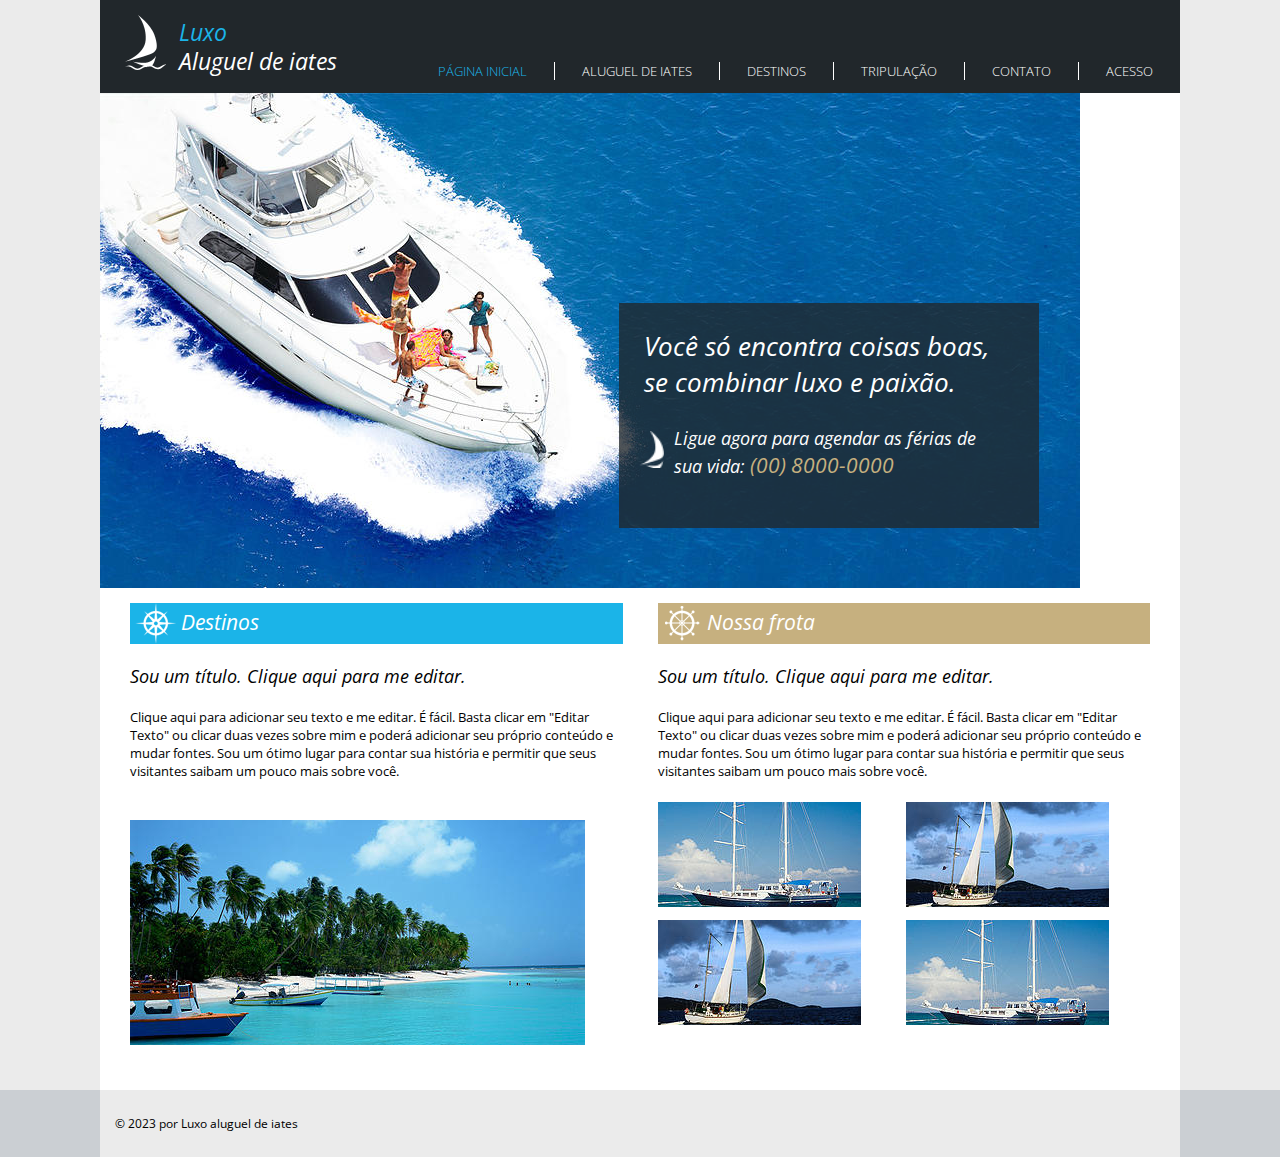
<file: projeto-iates/templates/index.html>
<!DOCTYPE html>
<html lang="pt-br">
  <head>
    <meta charset="UTF-8" />
    <meta http-equiv="X-UA-Compatible" content="IE=edge" />
    <meta name="viewport" content="width=device-width, initial-scale=1.0" />
    <title>Luxo - Aluguel de iates</title>
    <link rel="shortcut icon" href="../images/barco2.png" type="image/x-icon" />
    <link rel="stylesheet" href="../css/default.css" />
  </head>

  <body>
    <div class="page">
    <header>
      <div id="title">
        <img src="../images/barco1.png" alt="ícone de barco" />
        <div class="headtitle">
          <h1>Luxo</h1>
          <h2>Aluguel de iates</h2>
        </div>
      </div>

      <nav>
        <ul class="navmenu">
          <li><a href="index.html" class="accent">Página inicial</a></li>
          <li><a href="aluguel.html">Aluguel de iates</a></li>
          <li><a href="destinos.html">Destinos</a></li>
          <li><a href="tripulacao.html">Tripulação</a></li>
          <li><a href="contato.html">Contato</a></li>
          <li><a href="acesso.html">Acesso</a></li>
          <li id="menu-mensagens" style="display:none;"> <a href="mensagens.html">Mensagens</a></li>

        </ul>
      </nav>
    </header>

    <main>
      <section id="principal">
        <img src="../images/barcoprincipal.jpg" alt="barco com pessoas" />
        <div class="box">
          <h2>Você só encontra coisas boas, se combinar luxo e paixão.</h2>
          <div class="insidebox">
            <img src="../images/barco2.png" alt="ícone de barco" />
            <p>
              Ligue agora para agendar as férias de sua vida:
              <span>(00) 8000-0000</span>
            </p>
          </div>
        </div>
      </section>

      <div class="topics">
        <section class="destinos">
          <div class="subtitle">
            <img src="../images/destino.png" alt="ícone de leme" />
            <h2>Destinos</h2>
          </div>
          <h3>Sou um título. Clique aqui para me editar.</h3>
          <p>
            Clique aqui para adicionar seu texto e me editar. É fácil. Basta
            clicar em "Editar Texto" ou clicar duas vezes sobre mim e poderá
            adicionar seu próprio conteúdo e mudar fontes. Sou um ótimo lugar
            para contar sua história e permitir que seus visitantes saibam um
            pouco mais sobre você.
          </p>

          <img
            src="../images/barcodestino.jpg"
            alt="barcos numa praia com coqueiros"
          />
        </section>

        <section class="frota">
          <div class="subtitle">
            <img src="../images/nossafrota.png" alt="ícone de leme" />
            <h2>Nossa frota</h2>
          </div>
          <h3>Sou um título. Clique aqui para me editar.</h3>
          <p>
            Clique aqui para adicionar seu texto e me editar. É fácil. Basta
            clicar em "Editar Texto" ou clicar duas vezes sobre mim e poderá
            adicionar seu próprio conteúdo e mudar fontes. Sou um ótimo lugar
            para contar sua história e permitir que seus visitantes saibam um
            pouco mais sobre você.
          </p>

          <div class="container">
            <img src="../images/barconossafrota2.jpg" alt="imagem de barco" />
            <img
              src="../images/barconossafrota1.jpg"
              alt="imagem de barco com vela"
            />
            <img
              src="../images/barconossafrota1.jpg"
              alt="imagem de barco com vela"
            />
            <img src="../images/barconossafrota2.jpg" alt="imagem de barco" />
          </div>
        </section>
      </div>
    </main>
    </div>

    <footer>
      <p>© 2023 por Luxo aluguel de iates</p>
    </footer>
  </body>
  <script src="../js/index.js"></script>

</html>
</file>
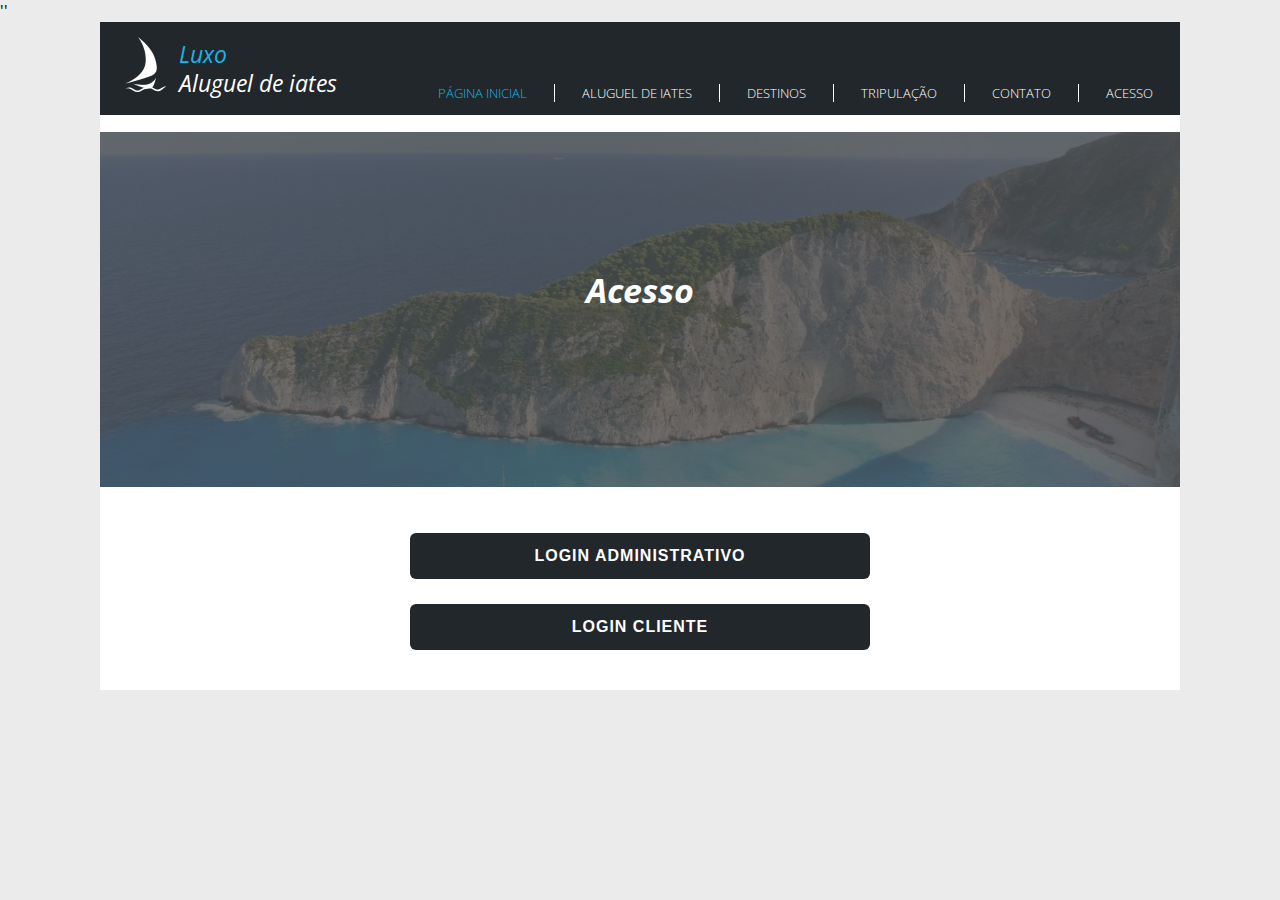
<file: projeto-iates/templates/acesso.html>
<!doctype html>
<html lang="pt-BR">
<head>
  <meta charset="utf-8" />
  <title>General Acess</title>
  <meta name="viewport" content="width=device-width,initial-scale=1" />

  <script src="../js/jquery-3.6.4.min.js"></script>
  <script src="../js/api.js"></script>
  <link rel="stylesheet" href="../css/default.css" />
  <link rel="stylesheet" href="../css/acess.css" />''
  <script src="../js/acess.js"></script>
</head>
<body>
    <div class="page">
    <header>
      <div id="title">
        <img src="../images/barco1.png" alt="ícone de barco" />
        <div class="headtitle">
          <h1>Luxo</h1>
          <h2>Aluguel de iates</h2>
        </div>
      </div>

      <nav>
        <ul class="navmenu">
          <li><a href="index.html" class="accent">Página inicial</a></li>
          <li><a href="aluguel.html">Aluguel de iates</a></li>
          <li><a href="destinos.html">Destinos</a></li>
          <li><a href="tripulacao.html">Tripulação</a></li>
          <li><a href="contato.html">Contato</a></li>
          <li><a href="acesso.html">Acesso</a></li>
        </ul>
      </nav>
    </header>
    <main>
      <div class="pagtitle">
        <div class="bgtitle"></div>
        <h2>Acesso</h2>
      </div>
      <section id="acess-options" class="acess-options">
        <button id="btn-admin" type="button">Login Administrativo</button>
        <button id="btn-cliente" type="button">Login Cliente</button>
    </section>
    </main>
  </div>
</body>
</html>
</file>
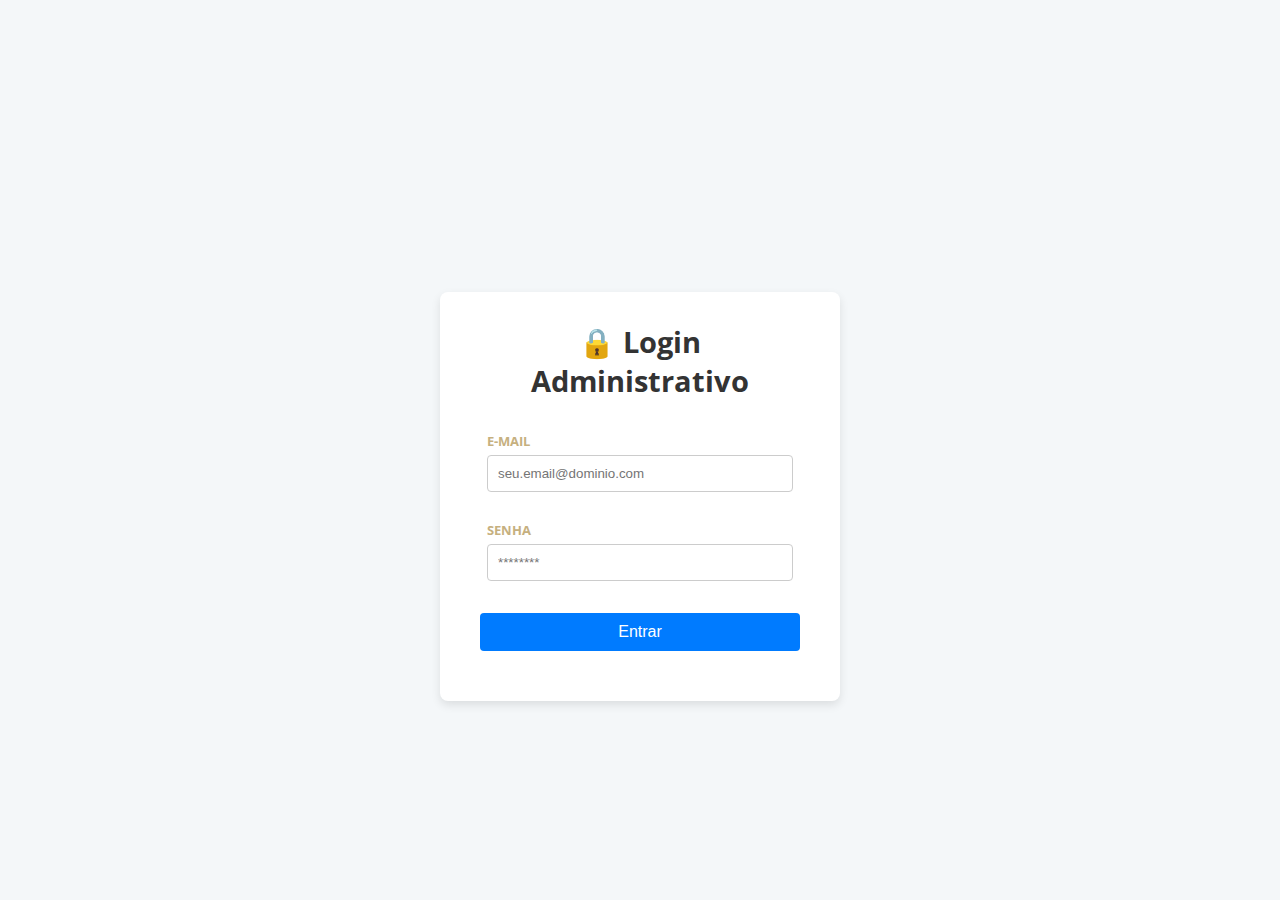
<file: projeto-iates/templates/admin.html>
<!DOCTYPE html>

<html lang="pt-BR">

<head>

    <meta charset="utf-8" />

    <title>Admin - Login</title>

    <meta name="viewport" content="width=device-width, initial-scale=1.0" />
    <script src="../js/jquery-3.6.4.min.js"></script>

    <script src="../js/api.js"></script>

    

    <link rel="stylesheet" href="../css/default.css" />

    <link rel="stylesheet" href="../css/login-admin.css" />

</head>

<body>

    <main class="login-page">

        <article class="login-container">

            <h1>🔒 Login Administrativo</h1>

            

            <form id="form-login" class="login-form">

                <div class="form-group">

                    <label for="login-email">E-mail</label>

                    <input type="email" id="login-email" name="email" required autocomplete="username" placeholder="seu.email@dominio.com" />

                </div>

                

                <div class="form-group">

                    <label for="login-senha">Senha</label>

                    <input type="password" id="login-senha" name="senha" required autocomplete="current-password" placeholder="********" />

                </div>

                

                <button type="submit" class="btn btn-primary">Entrar</button>

            </form>

            

            <div id="erro-login" class="feedback-error" role="alert" style="display:none;"></div>

        </article>

    </main>

    

    <script src="../js/login-admin.js"></script>

</body>

</html>
</file>
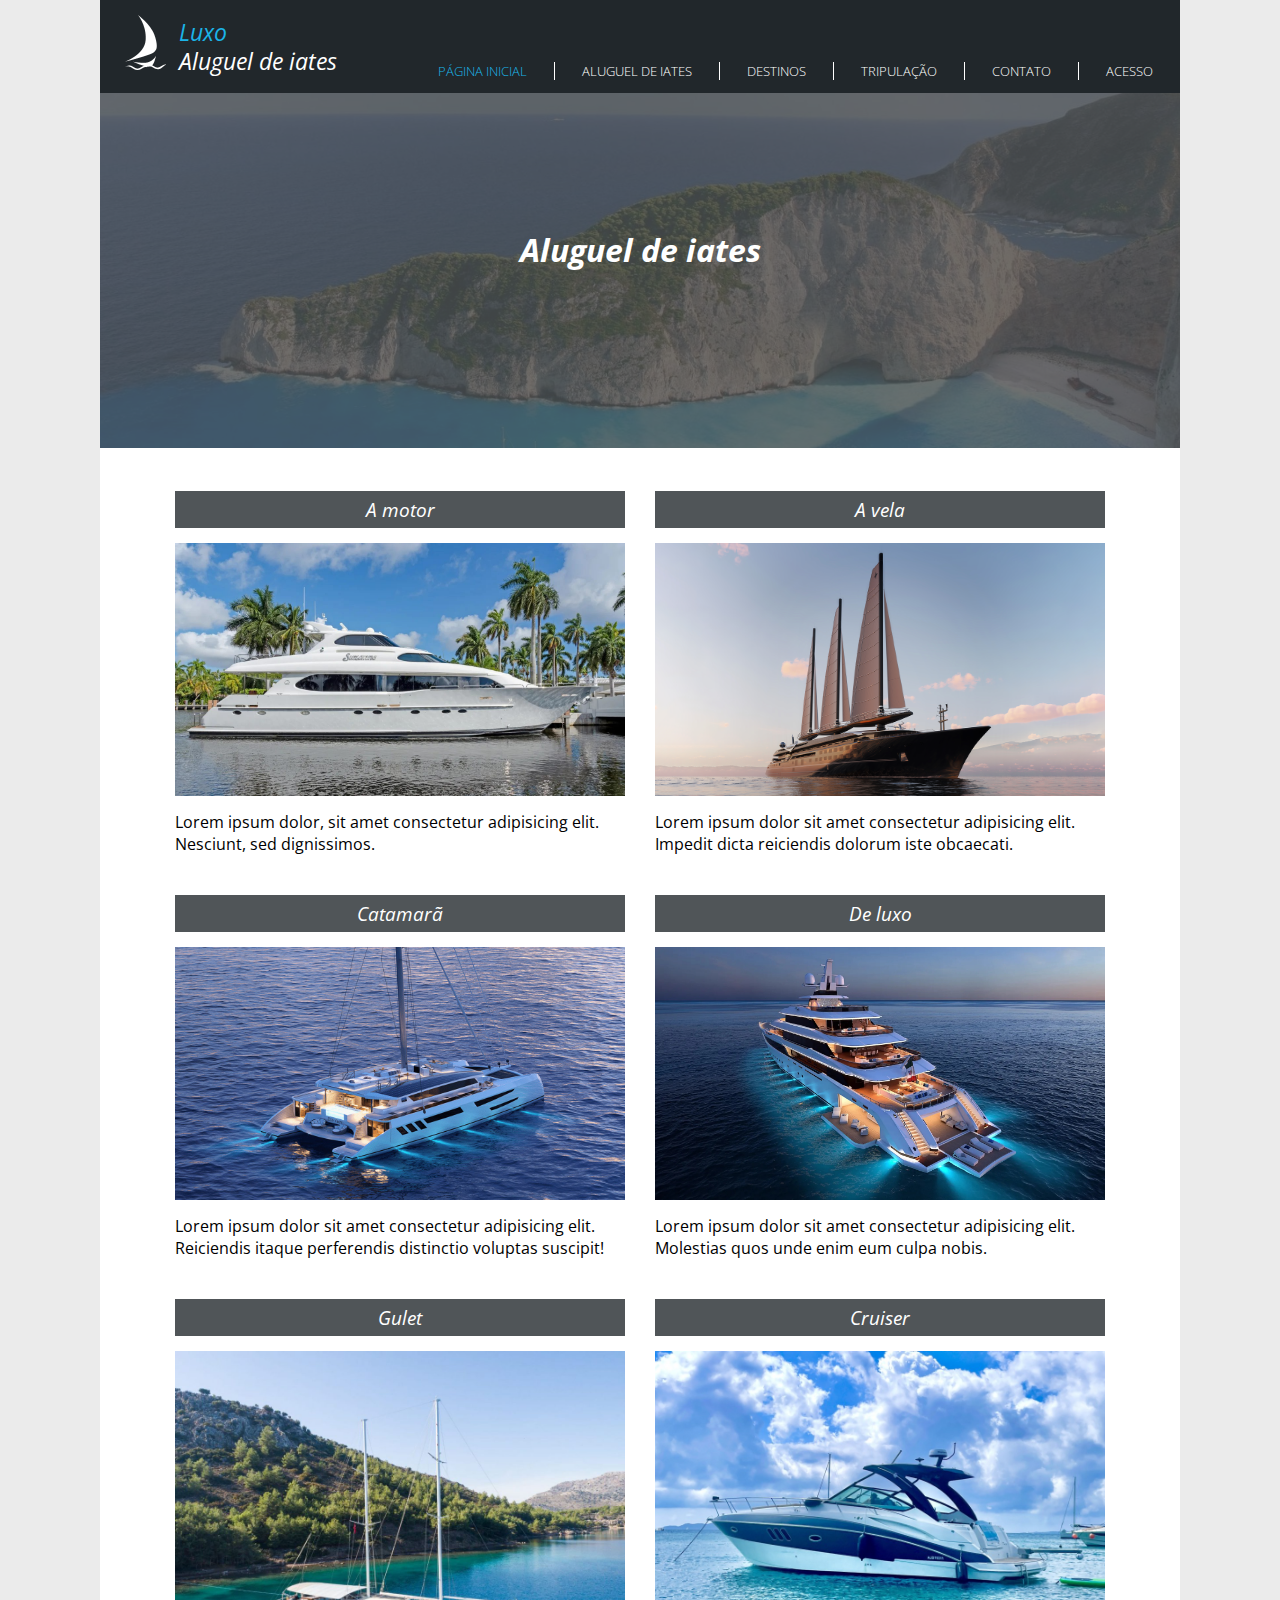
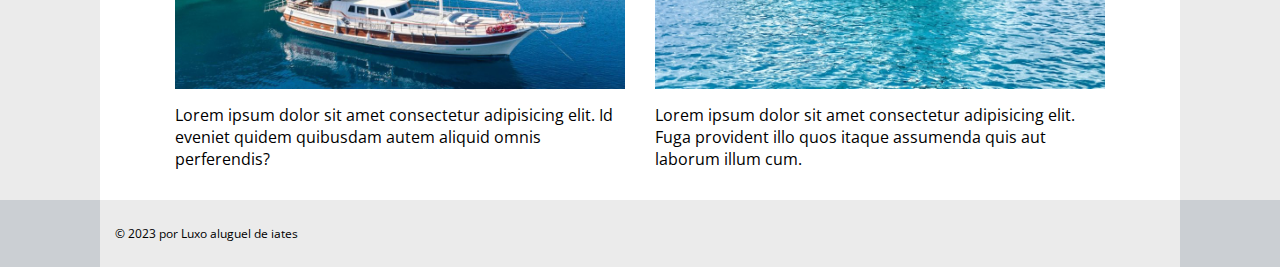
<file: projeto-iates/templates/aluguel.html>
<!DOCTYPE html>
<html lang="pt-br">
  <head>
    <meta charset="UTF-8" />
    <meta http-equiv="X-UA-Compatible" content="IE=edge" />
    <meta name="viewport" content="width=device-width, initial-scale=1.0" />
    <title>Luxo - Aluguel de iates</title>
    <link rel="shortcut icon" href="../images/barco2.png" type="image/x-icon" />
    <link rel="stylesheet" href="../css/default.css" />
  </head>

  <body>
    <div class="page">
    <header>
      <div id="title">
        <img src="../images/barco1.png" alt="ícone de barco" />
        <div class="headtitle">
          <h1>Luxo</h1>
          <h2>Aluguel de iates</h2>
        </div>
      </div>

      <nav>
        <ul class="navmenu">
          <li><a href="index.html" class="accent">Página inicial</a></li>
          <li><a href="aluguel.html">Aluguel de iates</a></li>
          <li><a href="destinos.html">Destinos</a></li>
          <li><a href="tripulacao.html">Tripulação</a></li>
          <li><a href="contato.html">Contato</a></li>
          <li><a href="acesso.html">Acesso</a></li>
          <li id="menu-mensagens" style="display:none;"> <a href="mensagens.html">Mensagens</a></li>

        </ul>
      </nav>
    </header>

    <main>
      <div class="pagtitle">
        <div class="bgtitle"></div>
        <h2>Aluguel de iates</h2>
      </div>

      <section class="aluguel">
        <div>
          <h2>A motor</h2>
          <img src="../images/amotor.jpg" alt="imagem de iate a motor" />
          <p>
            Lorem ipsum dolor, sit amet consectetur adipisicing elit. Nesciunt,
            sed dignissimos.
          </p>
        </div>

        <div>
          <h2>A vela</h2>
          <img src="../images/avela.png" alt="imagem de iate a vela" />
          <p>
            Lorem ipsum dolor sit amet consectetur adipisicing elit. Impedit
            dicta reiciendis dolorum iste obcaecati.
          </p>
        </div>

        <div>
          <h2>Catamarã</h2>
          <img src="../images/catamaran.jpg" alt="imagem de catamarã" />
          <p>
            Lorem ipsum dolor sit amet consectetur adipisicing elit. Reiciendis
            itaque perferendis distinctio voluptas suscipit!
          </p>
        </div>

        <div>
          <h2>De luxo</h2>
          <img src="../images/deluxo.jpg" alt="imagem de iate de luxo" />
          <p>
            Lorem ipsum dolor sit amet consectetur adipisicing elit. Molestias
            quos unde enim eum culpa nobis.
          </p>
        </div>

        <div>
          <h2>Gulet</h2>
          <img src="../images/gulet.jpg" alt="imagem de iate gulet" />
          <p>
            Lorem ipsum dolor sit amet consectetur adipisicing elit. Id eveniet
            quidem quibusdam autem aliquid omnis perferendis?
          </p>
        </div>

        <div>
          <h2>Cruiser</h2>
          <img src="../images/cruiser.jpeg" alt="imagem de iate cruiser" />
          <p>
            Lorem ipsum dolor sit amet consectetur adipisicing elit. Fuga
            provident illo quos itaque assumenda quis aut laborum illum cum.
          </p>
        </div>
      </section>
    </main>
    </div>

    <footer>
      <p>© 2023 por Luxo aluguel de iates</p>
    </footer>
  </body>
</html>
</file>
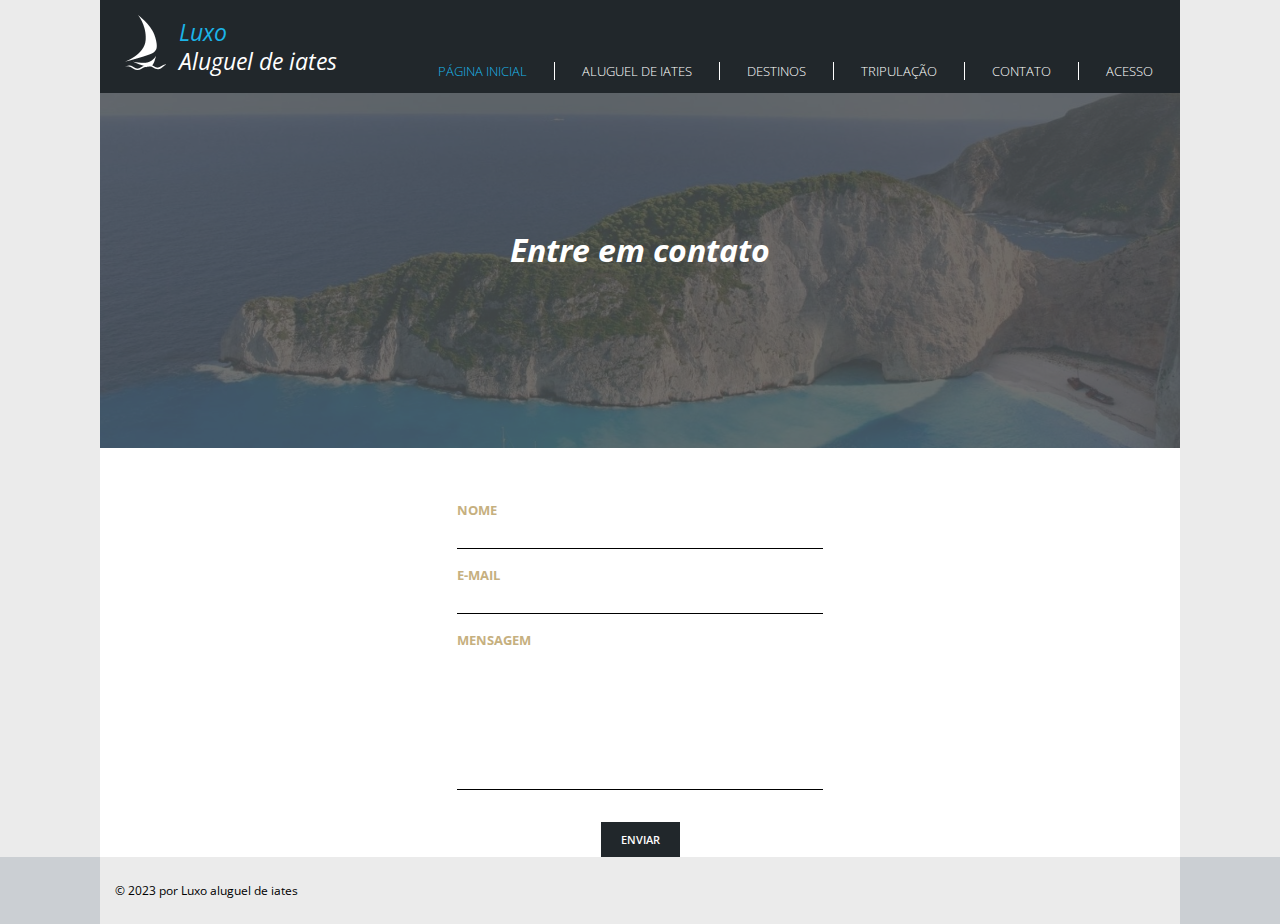
<file: projeto-iates/templates/contato.html>
<!DOCTYPE html>
<html lang="pt-br">
  <head>
    <meta charset="UTF-8" />
    <meta http-equiv="X-UA-Compatible" content="IE=edge" />
    <meta name="viewport" content="width=device-width, initial-scale=1.0" />
    <title>Luxo - Contato</title>
    <link rel="shortcut icon" href="../images/barco2.png" type="image/x-icon" />
    <link rel="stylesheet" href="../css/default.css" />
  </head>

  <body>
    <div class="page">
    <header>
      <div id="title">
        <img src="../images/barco1.png" alt="ícone de barco" />
        <div class="headtitle">
          <h1>Luxo</h1>
          <h2>Aluguel de iates</h2>
        </div>
      </div>

      <nav>
        <ul class="navmenu">
          <li><a href="index.html" class="accent">Página inicial</a></li>
          <li><a href="aluguel.html">Aluguel de iates</a></li>
          <li><a href="destinos.html">Destinos</a></li>
          <li><a href="tripulacao.html">Tripulação</a></li>
          <li><a href="contato.html">Contato</a></li>
          <li><a href="acesso.html">Acesso</a></li>
          <li id="menu-mensagens" style="display:none;"> <a href="mensagens.html">Mensagens</a></li>

        </ul>
      </nav>
    </header>

    <main>
      <div class="pagtitle">
        <div class="bgtitle"></div>
        <h2>Entre em contato</h2>
      </div>

      <script src="../js/jquery-3.6.4.min.js"></script>
<script src="../js/api.js"></script>

<form id="contactForm">
    <div class="entry">
    <label for="nome">Nome</label>
      <input type="text" id="nome" name="nome" required />
    </div>
    <div class="entry">
     <label for="email">E-mail</label>
     <input type="email" id="email" name="email" required />
    </div>
    <div class="entry">
      <label for="msg">Mensagem</label>
      <textarea cols="40" rows="7" id="msg" name="mensagem" required></textarea>
    </div>
</form>

<div class="buttons">
 <button id="btn-submit" class="button" type="submit">Enviar</button>
</div>
    </main>
    </div>

    <footer>
      <p>© 2023 por Luxo aluguel de iates</p>
    </footer>
  </body>
  <script src="../js/contato.js"></script>
</html>
</file>
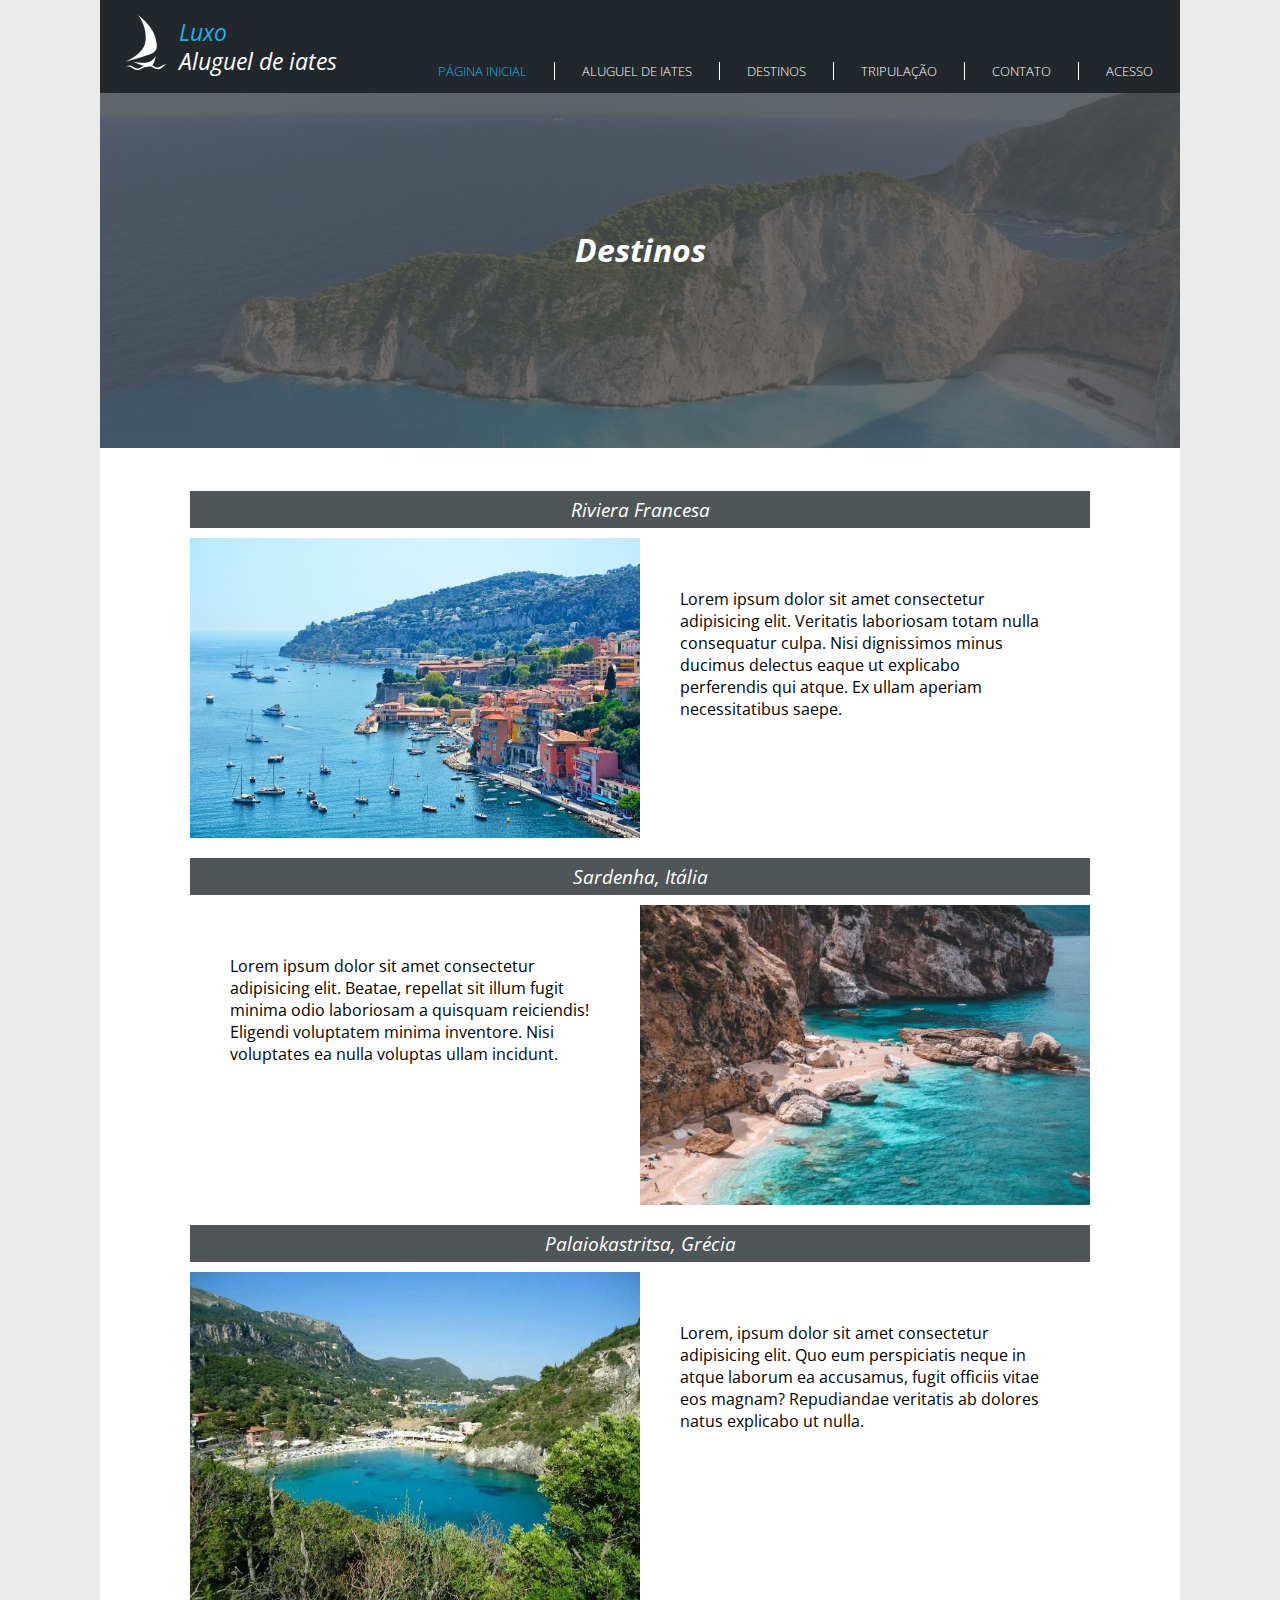
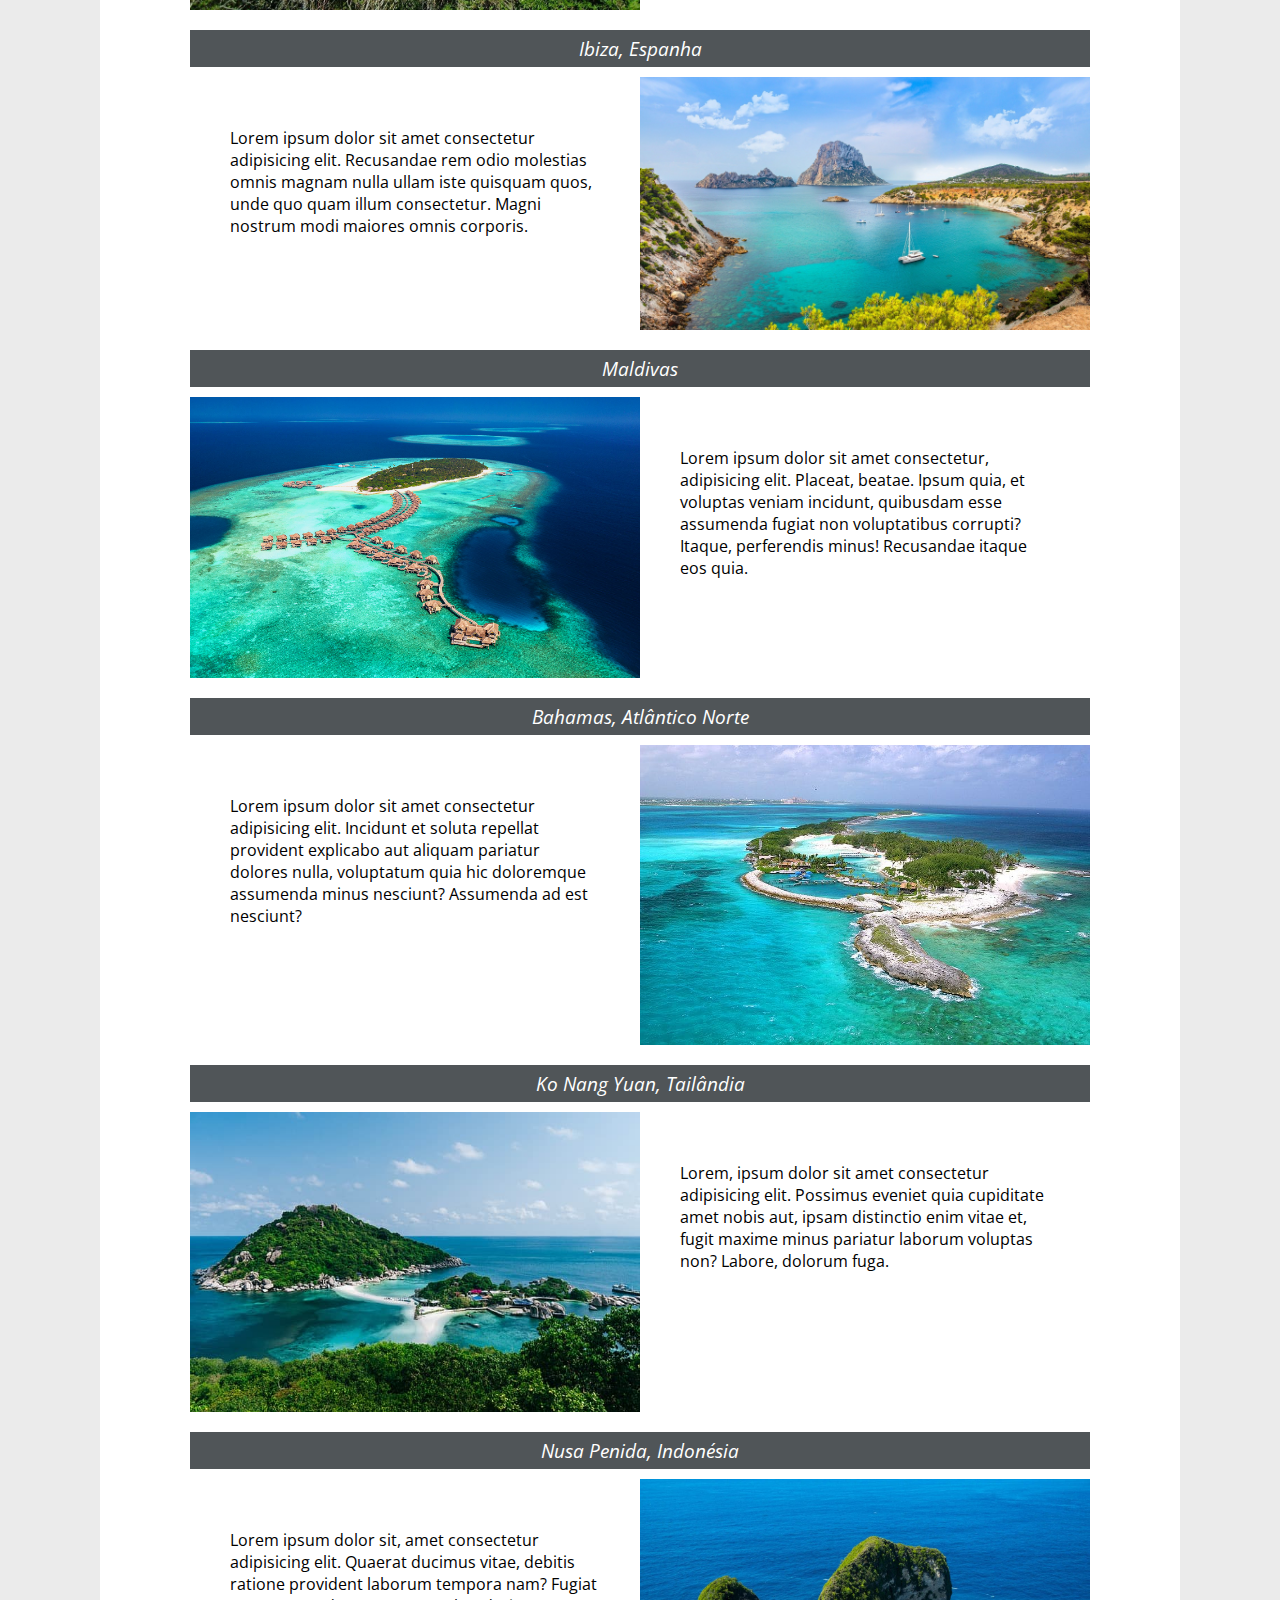
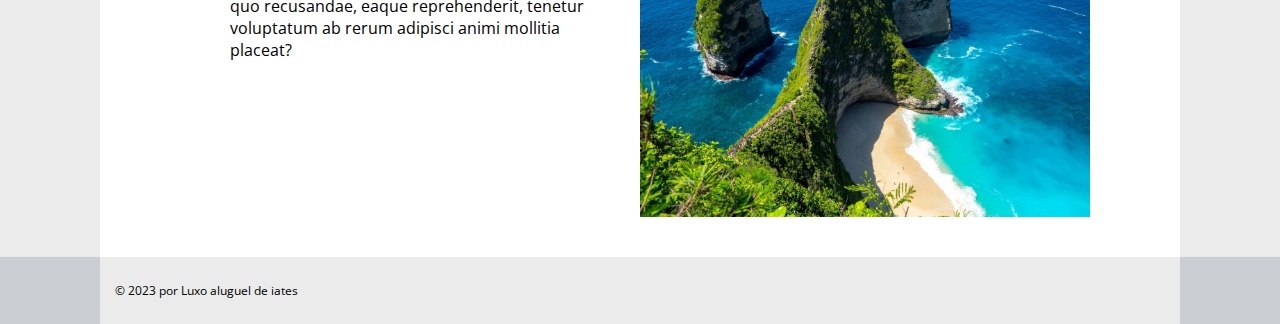
<file: projeto-iates/templates/destinos.html>
<!DOCTYPE html>
<html lang="pt-br">
  <head>
    <meta charset="UTF-8" />
    <meta http-equiv="X-UA-Compatible" content="IE=edge" />
    <meta name="viewport" content="width=device-width, initial-scale=1.0" />
    <title>Luxo - Destinos</title>
    <link rel="shortcut icon" href="../images/barco2.png" type="image/x-icon" />
    <link rel="stylesheet" href="../css/default.css" />
  </head>

  <body>
    <div class="page">
    <header>
      <div id="title">
        <img src="../images/barco1.png" alt="ícone de barco" />
        <div class="headtitle">
          <h1>Luxo</h1>
          <h2>Aluguel de iates</h2>
        </div>
      </div>

      <nav>
        <ul class="navmenu">
          <li><a href="index.html" class="accent">Página inicial</a></li>
          <li><a href="aluguel.html">Aluguel de iates</a></li>
          <li><a href="destinos.html">Destinos</a></li>
          <li><a href="tripulacao.html">Tripulação</a></li>
          <li><a href="contato.html">Contato</a></li>
          <li><a href="acesso.html">Acesso</a></li>
          <li id="menu-mensagens" style="display:none;"> <a href="mensagens.html">Mensagens</a></li>

        </ul>
      </nav>
    </header>

    <main>
      <div class="pagtitle">
        <div class="bgtitle"></div>
        <h2>Destinos</h2>
      </div>

      <section class="destination">
        <h2>Riviera Francesa</h2>
        <div>
          <img
            src="../images/rivierafrancesa.jpg"
            alt="Riviera Francesa, Costa Azul da França"
          />
          <p>
            Lorem ipsum dolor sit amet consectetur adipisicing elit. Veritatis
            laboriosam totam nulla consequatur culpa. Nisi dignissimos minus
            ducimus delectus eaque ut explicabo perferendis qui atque. Ex ullam
            aperiam necessitatibus saepe.
          </p>
        </div>

        <h2>Sardenha, Itália</h2>
        <div>
          <p>
            Lorem ipsum dolor sit amet consectetur adipisicing elit. Beatae,
            repellat sit illum fugit minima odio laboriosam a quisquam
            reiciendis! Eligendi voluptatem minima inventore. Nisi voluptates ea
            nulla voluptas ullam incidunt.
          </p>
          <img src="../images/sardenha.jpg" alt="praia de Sardenha, Itália" />
        </div>

        <h2>Palaiokastritsa, Grécia</h2>
        <div>
          <img
            src="../images/paleokastritsa.jpg"
            alt="Paleokastritsa beach, Grécia"
          />
          <p>
            Lorem, ipsum dolor sit amet consectetur adipisicing elit. Quo eum
            perspiciatis neque in atque laborum ea accusamus, fugit officiis
            vitae eos magnam? Repudiandae veritatis ab dolores natus explicabo
            ut nulla.
          </p>
        </div>

        <h2>Ibiza, Espanha</h2>
        <div>
          <p>
            Lorem ipsum dolor sit amet consectetur adipisicing elit. Recusandae
            rem odio molestias omnis magnam nulla ullam iste quisquam quos, unde
            quo quam illum consectetur. Magni nostrum modi maiores omnis
            corporis.
          </p>
          <img src="../images/ibiza.jpg" alt="praia de Ibiza, Espanha" />
        </div>

        <h2>Maldivas</h2>
        <div>
          <img src="../images/maldivas.jpg" alt="Maldivas" />
          <p>
            Lorem ipsum dolor sit amet consectetur, adipisicing elit. Placeat,
            beatae. Ipsum quia, et voluptas veniam incidunt, quibusdam esse
            assumenda fugiat non voluptatibus corrupti? Itaque, perferendis
            minus! Recusandae itaque eos quia.
          </p>
        </div>

        <h2>Bahamas, Atlântico Norte</h2>
        <div>
          <p>
            Lorem ipsum dolor sit amet consectetur adipisicing elit. Incidunt et
            soluta repellat provident explicabo aut aliquam pariatur dolores
            nulla, voluptatum quia hic doloremque assumenda minus nesciunt?
            Assumenda ad est nesciunt?
          </p>
          <img src="../images/bahamas.jpg" alt="Bahamas" />
        </div>

        <h2>Ko Nang Yuan, Tailândia</h2>
        <div>
          <img
            src="../images/konangyuang.jpg"
            alt="ilha de Ko Nang Yuan, Tailândia"
          />
          <p>
            Lorem, ipsum dolor sit amet consectetur adipisicing elit. Possimus
            eveniet quia cupiditate amet nobis aut, ipsam distinctio enim vitae
            et, fugit maxime minus pariatur laborum voluptas non? Labore,
            dolorum fuga.
          </p>
        </div>

        <h2>Nusa Penida, Indonésia</h2>
        <div>
          <p>
            Lorem ipsum dolor sit, amet consectetur adipisicing elit. Quaerat
            ducimus vitae, debitis ratione provident laborum tempora nam? Fugiat
            quo recusandae, eaque reprehenderit, tenetur voluptatum ab rerum
            adipisci animi mollitia placeat?
          </p>
          <img src="../images/nusapenida.jpg" alt="Nusa Penida, Indonésia" />
        </div>
      </section>
    </main>
    </div>

    <footer>
      <p>© 2023 por Luxo aluguel de iates</p>
    </footer>
  </body>
</html>
</file>
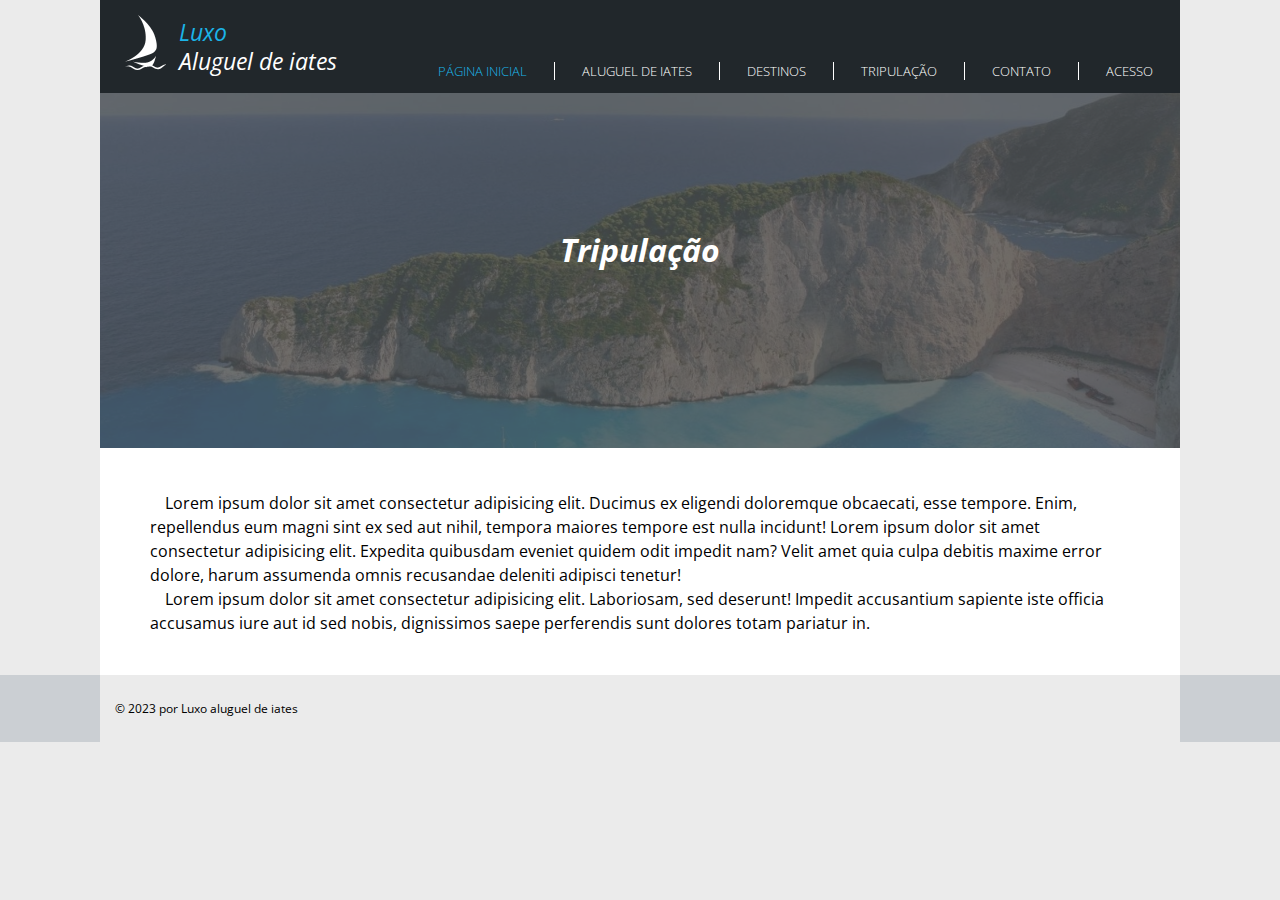
<file: projeto-iates/templates/tripulacao.html>
<!DOCTYPE html>
<html lang="pt-br">
  <head>
    <meta charset="UTF-8" />
    <meta http-equiv="X-UA-Compatible" content="IE=edge" />
    <meta name="viewport" content="width=device-width, initial-scale=1.0" />
    <title>Luxo - Tripulação</title>
    <link rel="shortcut icon" href="../images/barco2.png" type="image/x-icon" />
    <link rel="stylesheet" href="../css/default.css" />
  </head>

  <body>
    <div class="page">
    <header>
      <div id="title">
        <img src="../images/barco1.png" alt="ícone de barco" />
        <div class="headtitle">
          <h1>Luxo</h1>
          <h2>Aluguel de iates</h2>
        </div>
      </div>

      <nav>
        <ul class="navmenu">
          <li><a href="index.html" class="accent">Página inicial</a></li>
          <li><a href="aluguel.html">Aluguel de iates</a></li>
          <li><a href="destinos.html">Destinos</a></li>
          <li><a href="tripulacao.html">Tripulação</a></li>
          <li><a href="contato.html">Contato</a></li>
          <li><a href="acesso.html">Acesso</a></li>
          <li id="menu-mensagens" style="display:none;"> <a href="mensagens.html">Mensagens</a></li>

        </ul>
      </nav>
    </header>

    <main>
      <div class="pagtitle">
        <div class="bgtitle"></div>
        <h2>Tripulação</h2>
      </div>
      <section class="trip">
        <p>Lorem ipsum dolor sit amet consectetur adipisicing elit. Ducimus ex eligendi doloremque obcaecati, esse tempore. Enim, repellendus eum magni sint ex sed aut nihil, tempora maiores tempore est nulla incidunt! Lorem ipsum dolor sit amet consectetur adipisicing elit. Expedita quibusdam eveniet quidem odit impedit nam? Velit amet quia culpa debitis maxime error dolore, harum assumenda omnis recusandae deleniti adipisci tenetur!</p>
        <p>Lorem ipsum dolor sit amet consectetur adipisicing elit. Laboriosam, sed deserunt! Impedit accusantium sapiente iste officia accusamus iure aut id sed nobis, dignissimos saepe perferendis sunt dolores totam pariatur in.</p>
      </section>
    </main>
  </div>

    <footer>
      <p>© 2023 por Luxo aluguel de iates</p>
    </footer>
  </body>
</html>
</file>
<file: projeto-iates/css/default.css>
/* font */

@import url('https://fonts.googleapis.com/css2?family=Open+Sans:ital,wght@0,300;0,400;0,500;0,600;0,700;0,800;1,300;1,400;1,500;1,600;1,700;1,800&display=swap');

/* var */

:root {
    --background: #EBEBEB;
    --darkblue: #21272b;
    --box: #21272bc9;
    --lightblue: #1bb4e8;
    --ocher: #c6b07f;
    --footer: #CBCFD3;
    --pagefont: 'Open Sans', sans-serif;
}

/* all */

* {
    margin: 0;
    padding: 0;
    box-sizing: border-box;
}

body {
    background-color: var(--background);
    font-family: var(--pagefont);
}

.page {
    margin: 0 auto;
    width: 1080px;
}

/* header */

header {
    background-color: var(--darkblue);
    height: 93px;
    display: flex;
    justify-content: space-between;
    padding-bottom: 5px;
    position: fixed;
    width: 1080px;
    z-index: 1;
}

.accent {
    color: var(--lightblue) !important;
}

#title {
    display: flex;
    align-items: end;
    color: white;
    margin: 0 0 10px 20px;
}

#title img {
    margin: 0 13px 8px 5px;
}

#title h1 {
    color: var(--lightblue);
}

#title h1, #title h2 {
    font: italic 400 1.46em var(--pagefont);
    line-height: 29px;
}

#title h2 {
    padding-bottom: 2px;
}

.headtitle {
    flex-direction: column;
}

/* menu */

.navmenu {
    margin-top: 62px;
    display: flex;
    list-style: none;
}

.navmenu li {
    padding: 0 27px;
    font-size: 0.8em;
    font-weight: 300;
    border-left: 0.5px solid white;
}

.navmenu li:first-of-type {
    border: 0px;
}

.navmenu a {
    color: white;
    text-decoration: none;
    text-transform: uppercase;
    transition: 0.5s;
}

.navmenu a:hover {
    color: var(--lightblue);
}

/* main */

main {
    background-color: white;
    padding-top: 93px;
}

.bgtitle {
    background: url(../images/header.jpg);
    background-size: cover;
    padding-top: 355px;
    filter: brightness(0.25) opacity(0.75);
}

.pagtitle h2 {
    text-align: center;
    font: italic 700 2em var(--pagefont);
    color: white;
    position: relative;
    bottom: 220px;
}

/* principal */

#principal {
    font-style: italic;
    color: white;
    display: flex;
}

.box {
    position: relative;
    background-color: var(--box);
    min-width: 420px;
    height: 225px;
    top: 210px;
    left: -461px;
    padding: 25px 45px 40px 20px;
}

#principal h2 {
    font-size: 1.62em;
    font-weight: 400;
    padding-left: 5px;
}

.insidebox {
    padding-top: 26px;
    display: flex;
}

.insidebox img {
    margin: 5px 10px 0 0;
    height: 37px;
}

#principal p {
    font-size: 1.1em;
}

#principal span {
    color: var(--ocher);
    font-size: 1.2em;
}

/* topics */

.topics {
    display: grid;
    grid-template-columns: repeat(2, 1fr);
    gap: 35px;
    margin: 15px 30px 0 30px;
    padding-bottom: 40px;
}

.subtitle {
    color: white;
    display: flex;
}

.subtitle h2 {
    font: italic 400 1.3em var(--pagefont);
    margin-top: 5px;
}

.destinos .subtitle {
    background-color: var(--lightblue);
}

.destinos .subtitle img {
    margin: 0 5px;
}

.frota .subtitle {
    background-color: var(--ocher);
}

.frota .subtitle img {
    margin: 3px 7px;
}

.topics h3 {
    font: italic 400 1.1em var(--pagefont);
    padding: 20px 0 10px 0;
}

.topics p {
    font: 400 0.8em var(--pagefont);
    padding: 10px 0 22px 0;
}

.destinos p {
    margin-bottom: 18px;
}

.container {
    display: grid;
    grid-template-rows: repeat(2, 1fr);
    grid-template-columns: repeat(2, 1fr);
    row-gap: 13px;
    column-gap: 5px;
}

/* aluguel */

.aluguel {
    max-width: 930px;
    margin: 0 auto;
    padding-bottom: 20px;
    display: grid;
    grid-template-columns: repeat(2, 1fr);
    gap: 30px;
}

.aluguel img {
    max-width: 450px;
    margin: 15px 0 10px;
}

.aluguel p {
    margin-bottom: 10px;
}

.aluguel h2 {
    color: white;
    background-color: var(--box);
    padding: 5px;
    text-align: center;
    font: italic 400 1.2em var(--pagefont);
}

/* destinos */

.destination {
    max-width: 900px;
    margin: 0 auto;
    padding-bottom: 20px;
}

.destination div {
    display: flex;
}

.destination img {
    max-width: 450px;
    margin: 10px 0 20px;
}

.destination p {
    padding: 60px 40px 0;
}

.destination h2 {
    color: white;
    background-color: var(--box);
    padding: 5px;
    text-align: center;
    font: italic 400 1.2em var(--pagefont);
}

/* tripulação */

.trip {
    margin: 0 50px;
    padding-bottom: 40px;
    text-indent: 15px;
    line-height: 1.5em;
}

/* contato */

form {
    padding: 0 10px 20px;
    max-width: 400px;
    margin: 0 auto;
}

form div {
    padding: 7px;
}

form label {
    font: normal 700 0.8em var(--pagefont);
    color: var(--ocher);
    cursor: text;
    text-transform: uppercase;
}

#nome, #email {
    width: 100%;
    padding: 5px;
    outline: 0;
    border: 0;
    border-bottom: 1px solid;
    font-family: var(--pagefont);
}

textarea {
    width: 100%;
    resize: none;
    margin-top: 3px;
    padding: 5px;
    outline: 0;
    border: 0;
    border-bottom: 1px solid;
    font-family: var(--pagefont);
}

.buttons {
    display: flex;
    justify-content: space-around;
}

.button {
    padding: 10px 20px;
    border: none;
    font: normal 600 0.7em var(--pagefont);
    background-color: var(--darkblue);
    color: white;
    text-transform: uppercase;
    transition: 0.3s;
}

.button:hover {
    background-color: var(--box);
    cursor: pointer;
}

/* footer */

footer {
    font-size: 0.75em;
    background-color: var(--footer);
}

footer p {
    width: 1080px;
    padding: 25px 0;
    background-color: var(--background);
    margin: 0 auto;
    text-indent: 15px;
}
</file>
<file: projeto-iates/css/acess.css>
/* ====== Ajustes gerais da página Acesso ====== */

.acess-options {
    margin: 40px auto;
    max-width: 500px;
    display: flex;
    flex-direction: column;
    align-items: center;
    gap: 25px;
    padding: 40px 20px;
}

/* ====== Botões principais ====== */

#acess-options button,
.acess-options button {
    width: 100%;
    padding: 14px 20px;
    font-size: 1em;
    font-weight: 600;
    text-transform: uppercase;
    border: none;
    background-color: var(--darkblue);
    color: white;
    cursor: pointer;
    transition: 0.25s;
    border-radius: 6px;
    letter-spacing: 1px;
}

#acess-options button:hover,
.acess-options button:hover {
    background-color: var(--box);
    transform: translateY(-2px);
}

/* ====== Título da página ====== */

.pagtitle h2 {
    font-size: 2.1em;
    margin-bottom: -80px; /* ajuste para ficar acima da imagem */
}

/* ====== Ajuste do header fixo para evitar sobreposição ====== */

main {
    padding-top: 110px; /* antes era 93px, aumenta para acomodar 6 itens */
}

/* ====== Responsividade leve ====== */

@media (max-width: 768px) {
    .acess-options {
        width: 90%;
        padding: 20px 10px;
    }

    .acess-options button {
        font-size: 0.9em;
        padding: 12px 16px;
    }

    header {
        height: auto;
        flex-direction: column;
        padding-bottom: 10px;
    }

    nav .navmenu {
        margin-top: 10px;
        flex-wrap: wrap;
        justify-content: center;
    }

    .navmenu li {
        padding: 8px 12px;
        border-left: none;
    }
}
/* Fim do arquivo acess.css */
</file>
<file: projeto-iates/css/login-admin.css>
/* Estilos Específicos para a Página de Login */

.login-page {
    display: flex;
    justify-content: center;
    align-items: center;
    min-height: 100vh; /* Centraliza verticalmente na tela */
    background-color: #f4f7f9;
}

.login-container { 
    max-width: 400px; 
    width: 90%; /* Responsividade */
    padding: 30px;
    background-color: #fff;
    border-radius: 8px;
    box-shadow: 0 4px 10px rgba(0, 0, 0, 0.1);
}

.login-container h1 { 
    text-align: center; 
    font-size: 1.8em;
    color: #333;
    margin-bottom: 25px;
}

.form-group {
    margin-bottom: 15px;
}

label { 
    display: block; 
    width: 100%; 
    margin-bottom: 5px; 
    font-weight: 600;
    color: #555;
}

input[type="email"], 
input[type="password"] { 
    padding: 10px; 
    box-sizing: border-box; 
    width: 100%;
    border: 1px solid #ccc;
    border-radius: 4px;
    transition: border-color 0.3s;
}

input:focus {
    border-color: #007bff;
    outline: none;
}

.btn-primary { 
    padding: 10px 16px; 
    cursor: pointer; 
    width: 100%;
    background-color: #007bff;
    color: white;
    border: none;
    border-radius: 4px;
    font-size: 1em;
    margin-top: 10px;
    transition: background-color 0.2s;
}

.btn-primary:hover {
    background-color: #0056b3;
}

.feedback-error { 
    color: #dc3545; /* Red */
    background-color: #f8d7da;
    border: 1px solid #f5c6cb;
    padding: 10px;
    border-radius: 4px;
    margin-top: 20px; 
    text-align: center;
    font-weight: 500;
}
</file>
